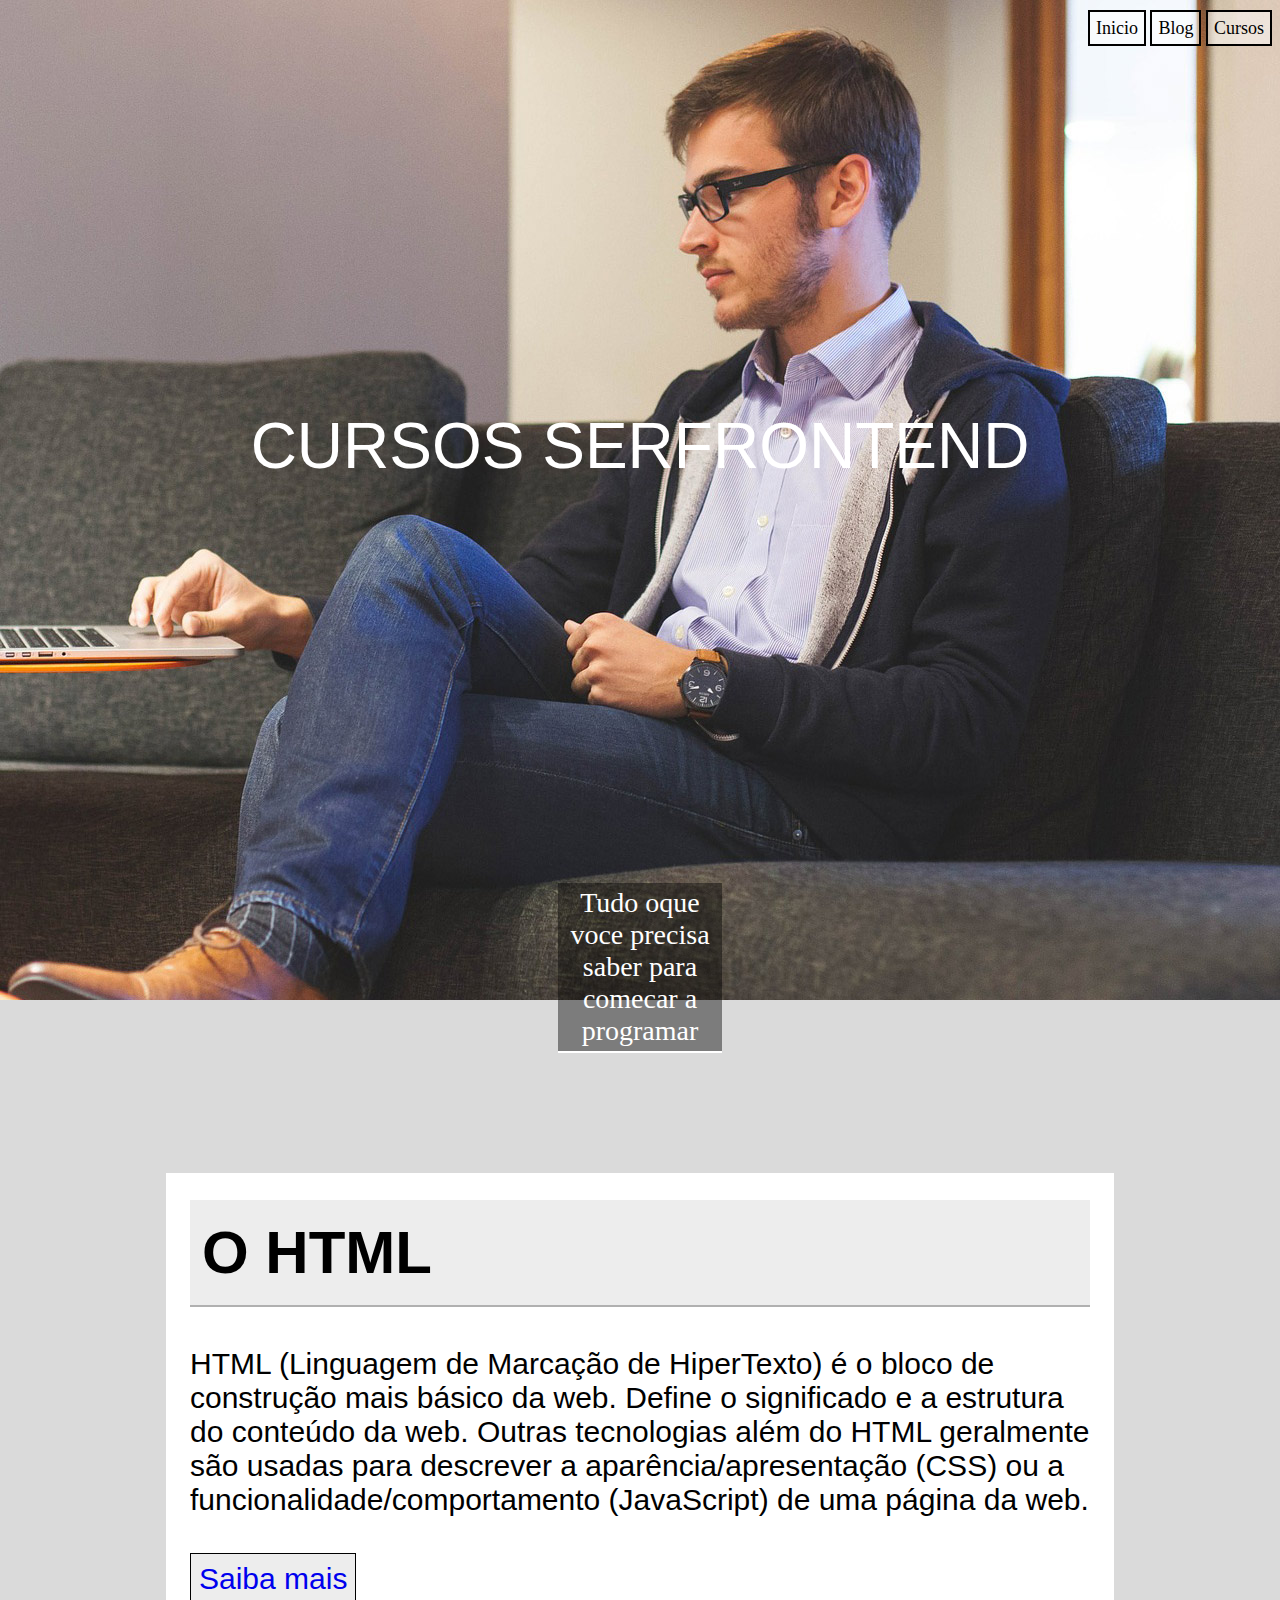
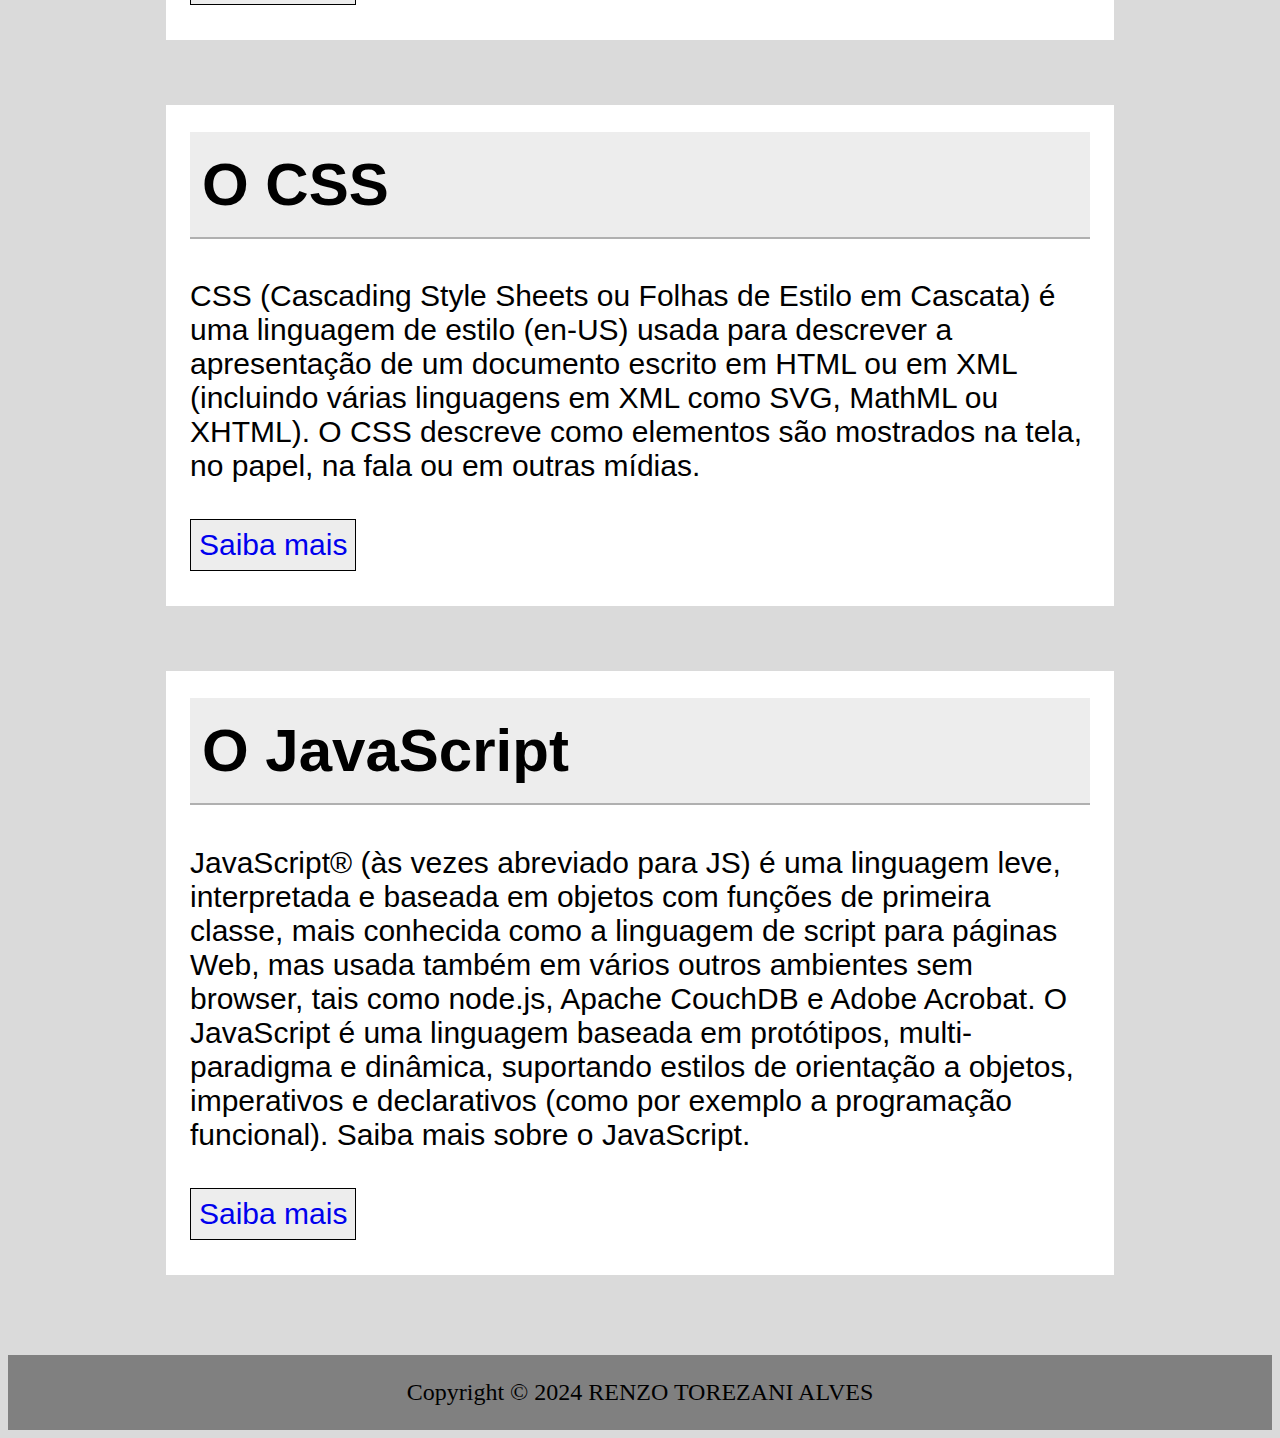
<file: index.html>
<!DOCTYPE html>
<html lang="pt-br">
<head>
    <meta charset="UTF-8">
    <meta name="author" content="Renzo Torezani">
    <link rel="stylesheet" href="index.css">
    <title>PROJETO 1</title>
</head>
<body>
    <header>
        <nav>
            <ul class="menu">
                <li><a href="#" target="_blank">Inicio</a></li>
                <li><a href="#" target="_blank">Blog</a></li>
                <li><a href="#" target="_blank">Cursos</a></li>
            </ul>

            <P class="titulo">CURSOS SERFRONTEND</P>

            <p class="pheader">Tudo oque voce precisa saber para comecar a programar</p>

        </nav>
    </header>

    <section>
        <article class="a1">
            <h1>O HTML</h1>
            <p>HTML (Linguagem de Marcação de HiperTexto) é o bloco de construção mais básico da web. Define o significado e a estrutura do conteúdo da web. Outras tecnologias além do HTML geralmente são usadas para descrever a aparência/apresentação (CSS) ou a funcionalidade/comportamento (JavaScript) de uma página da web.
                <br><br>
                <a class="article" href="#">Saiba mais</a>
                <br><br>
            </p>
        </article>
        <article>
            <h1>O CSS</h1>
            <p>CSS (Cascading Style Sheets ou Folhas de Estilo em Cascata) é uma linguagem de estilo (en-US) usada para descrever a apresentação de um documento escrito em HTML ou em XML (incluindo várias linguagens em XML como SVG, MathML ou XHTML). O CSS descreve como elementos são mostrados na tela, no papel, na fala ou em outras mídias.
                <br><br>
                <a class="article" href="#">Saiba mais</a>
                <br><br>
            </p>
        </article>
        <article>    
            <h1>O JavaScript</h1>
            <p>JavaScript® (às vezes abreviado para JS) é uma linguagem leve, interpretada e baseada em objetos com funções de primeira classe, mais conhecida como a linguagem de script para páginas Web, mas usada também em vários outros ambientes sem browser, tais como node.js, Apache CouchDB e Adobe Acrobat. O JavaScript é uma linguagem baseada em protótipos, multi-paradigma e dinâmica, suportando estilos de orientação a objetos, imperativos e declarativos (como por exemplo a programação funcional). Saiba mais sobre o JavaScript.
                <br><br>
                <a class="article" href="#">Saiba mais</a>
                <br><br>
            </p>
        </article>
    </section>

    <footer>
        Copyright &#169; 2024
        RENZO TOREZANI ALVES
    </footer>
    
</body>
</html>
</file>
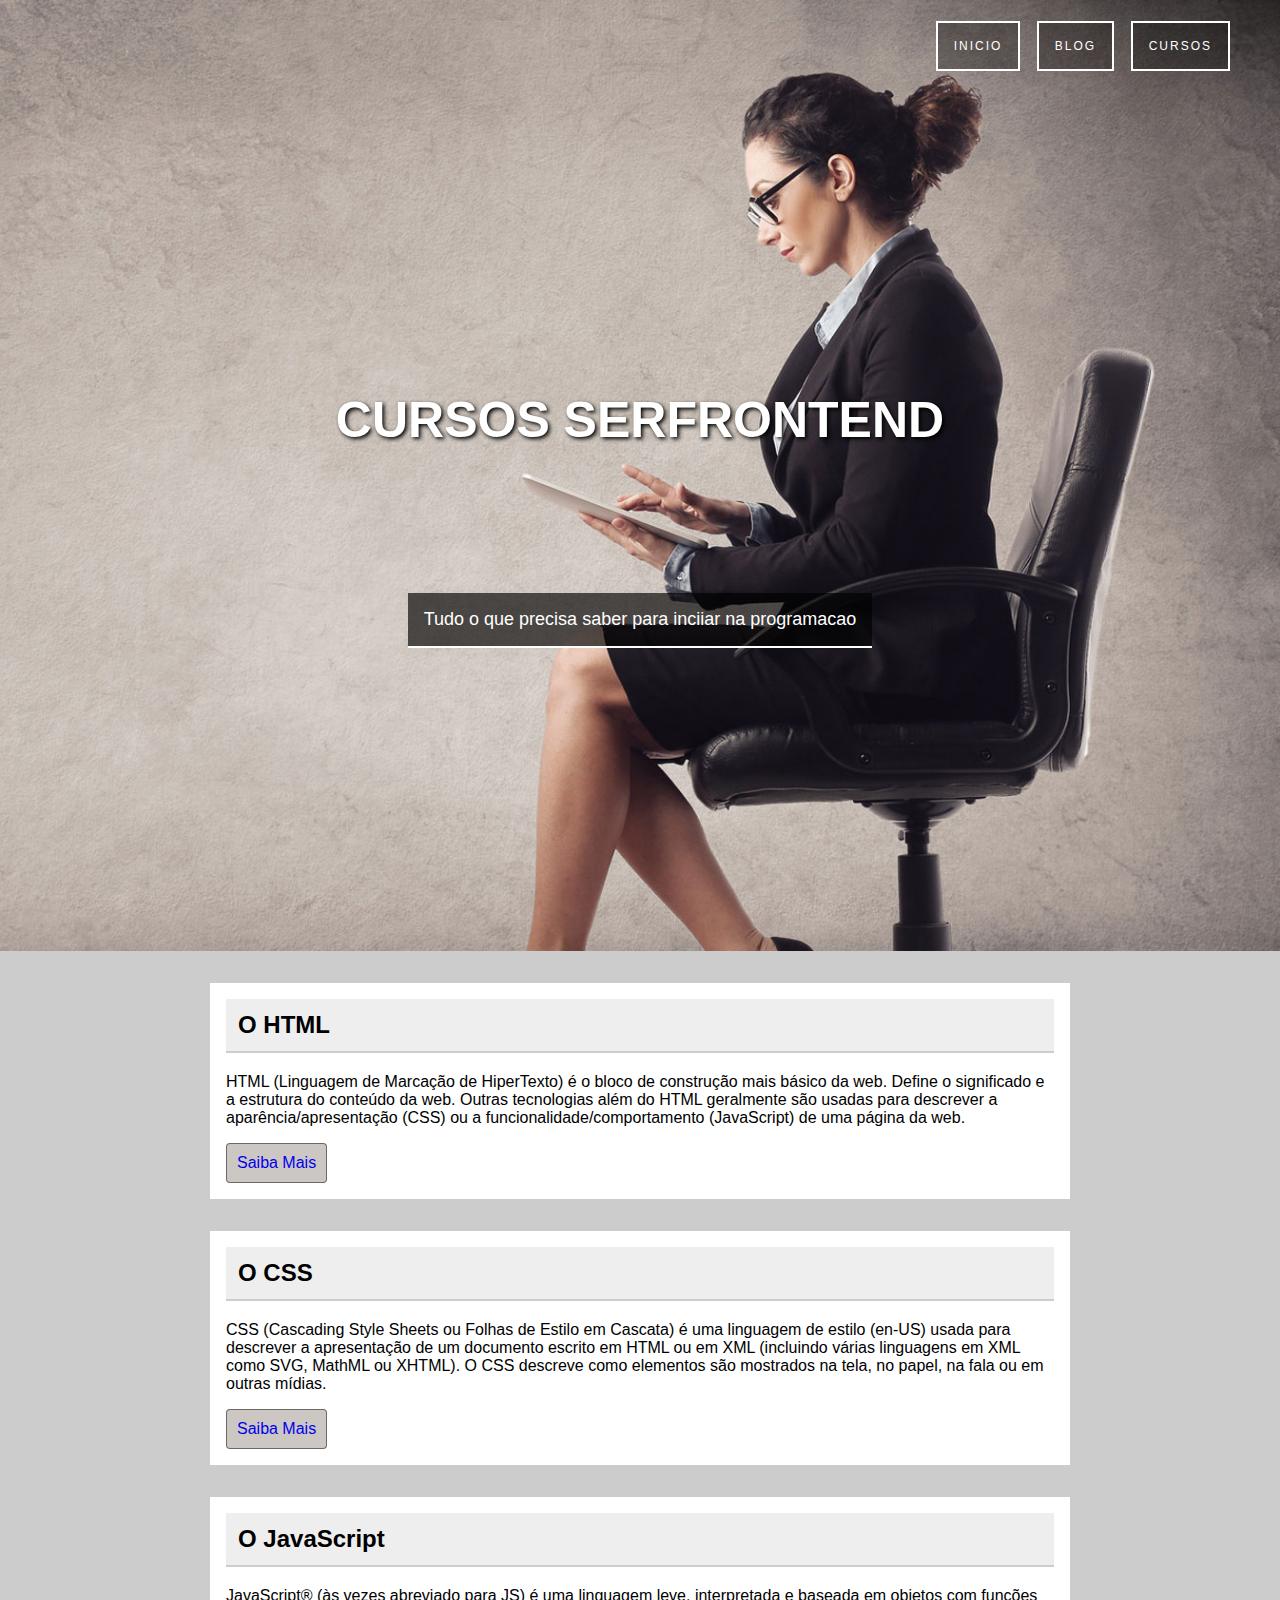
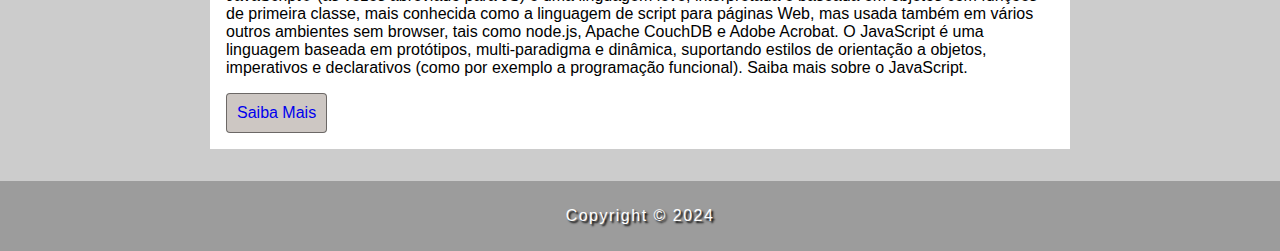
<file: index2.html>
<!DOCTYPE html>
<html lang="pt-br">
<head>
    <meta charset="UTF-8">
    <meta name="author" content="Renzo Torezani">
    <link rel="stylesheet" href="index2.css">
    <title>LandingPage SERFRONTEND</title>
</head>
<body>
    <header class="hero">
        <nav>
            <ul>
                <li><a href="#" target="_blank">Inicio</a></li>
                <li><a href="#" target="_blank">Blog</a></li>
                <li><a href="#" target="_blank">Cursos</a></li>
            </ul>
        </nav>

        <div class="hero-content">
            <h1>cursos serfrontend</h1>
            <p>Tudo o que precisa saber para inciiar na programacao</p>
        </div>     
    </header>
    
    <main>

            <section>
                <article>
                    <header>
                        <h2>
                            O HTML
                        </h2>
                    </header>
                    <p>HTML (Linguagem de Marcação de HiperTexto) é o bloco de construção mais básico da web. Define o significado e a estrutura do conteúdo da web. Outras tecnologias além do HTML geralmente são usadas para descrever a aparência/apresentação (CSS) ou a funcionalidade/comportamento (JavaScript) de uma página da web.</p>
                    <a href="#" class="btn">Saiba Mais</a>
                </article>

                <article>
                    <header>
                        <h2>
                            O CSS
                        </h2>
                    </header>
                    <p>CSS (Cascading Style Sheets ou Folhas de Estilo em Cascata) é uma linguagem de estilo (en-US) usada para descrever a apresentação de um documento escrito em HTML ou em XML (incluindo várias linguagens em XML como SVG, MathML ou XHTML). O CSS descreve como elementos são mostrados na tela, no papel, na fala ou em outras mídias.</p>
                    <a href="#" class="btn">Saiba Mais</a>
                </article>

                <article>
                    <header>
                        <h2>
                            O JavaScript
                        </h2>
                    </header>
                    <p>JavaScript® (às vezes abreviado para JS) é uma linguagem leve, interpretada e baseada em objetos com funções de primeira classe, mais conhecida como a linguagem de script para páginas Web, mas usada também em vários outros ambientes sem browser, tais como node.js, Apache CouchDB e Adobe Acrobat. O JavaScript é uma linguagem baseada em protótipos, multi-paradigma e dinâmica, suportando estilos de orientação a objetos, imperativos e declarativos (como por exemplo a programação funcional). Saiba mais sobre o JavaScript.</p>
                    <a href="#" class="btn">Saiba Mais</a>
                </article>

            </section>
        

    </main>

    <footer class="rodape">
        <p>Copyright &#0169; 2024</p>
    </footer>
</body>
</html>
</file>
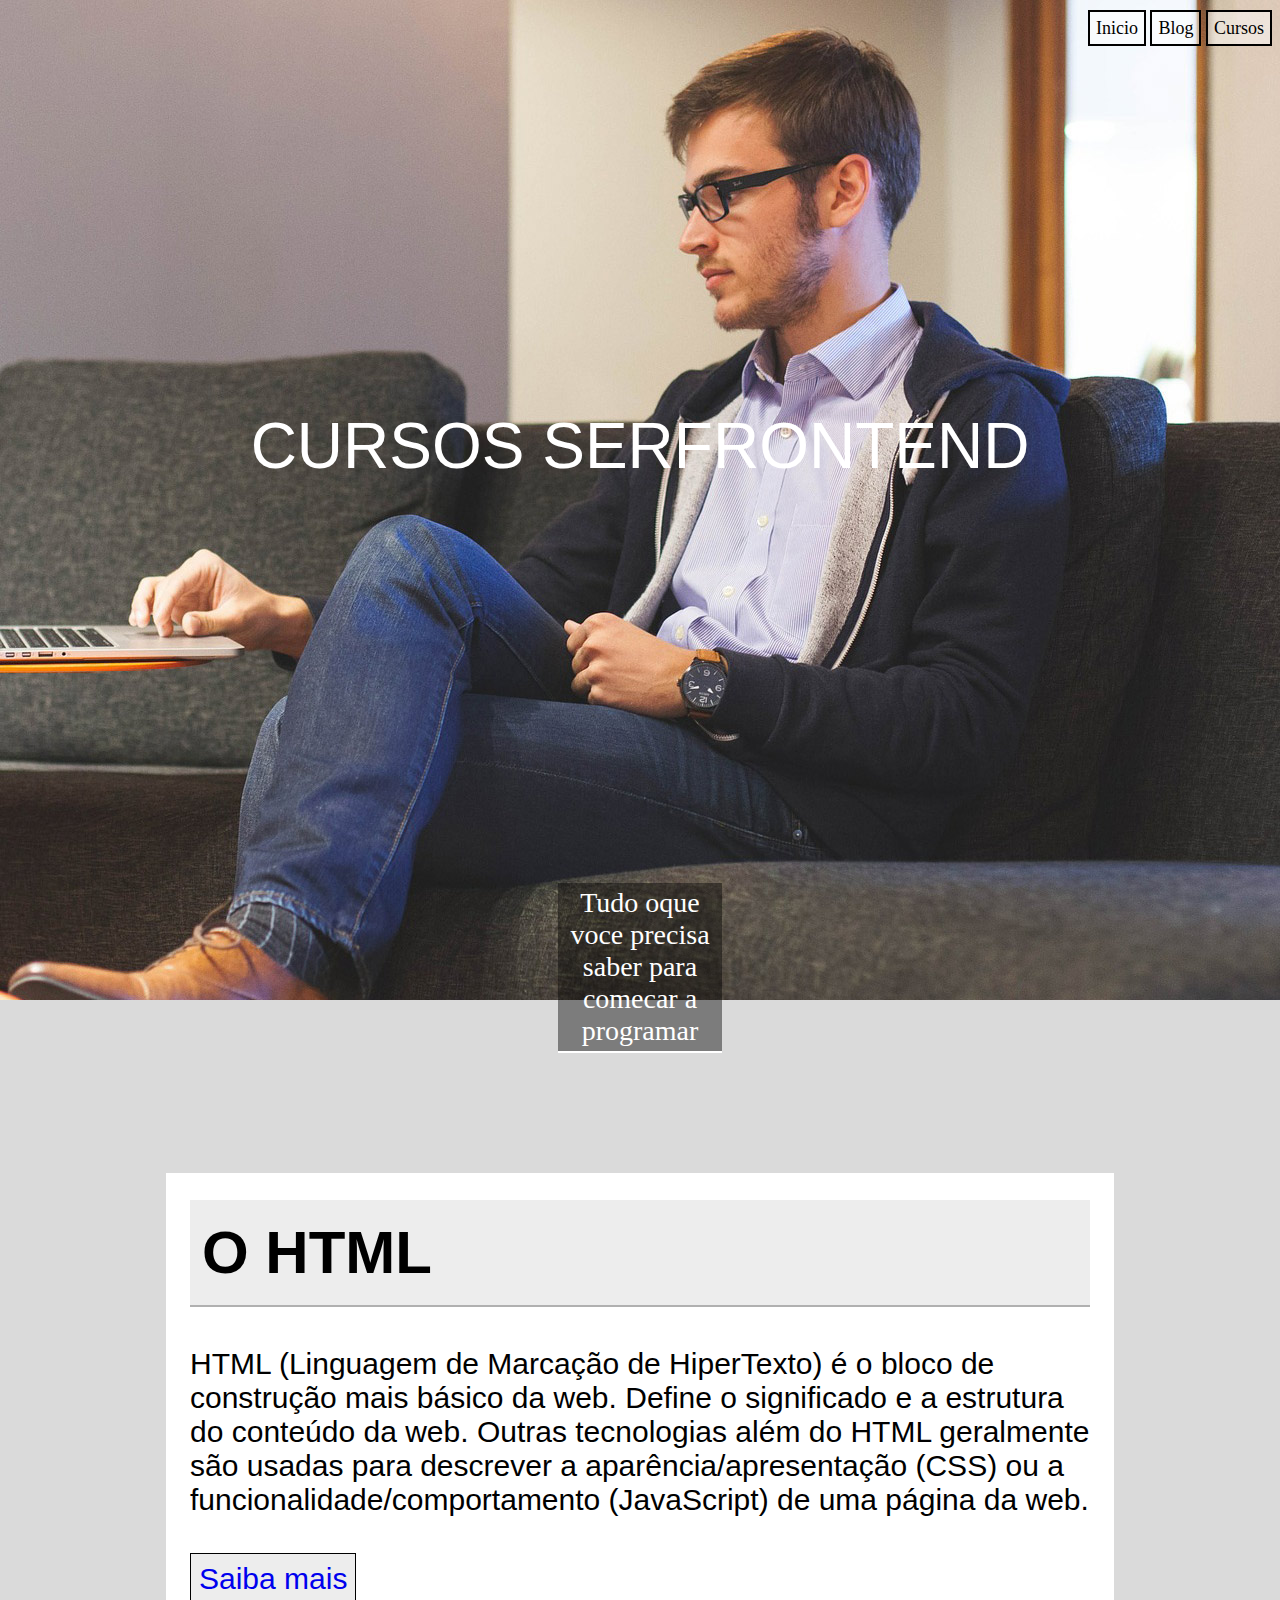
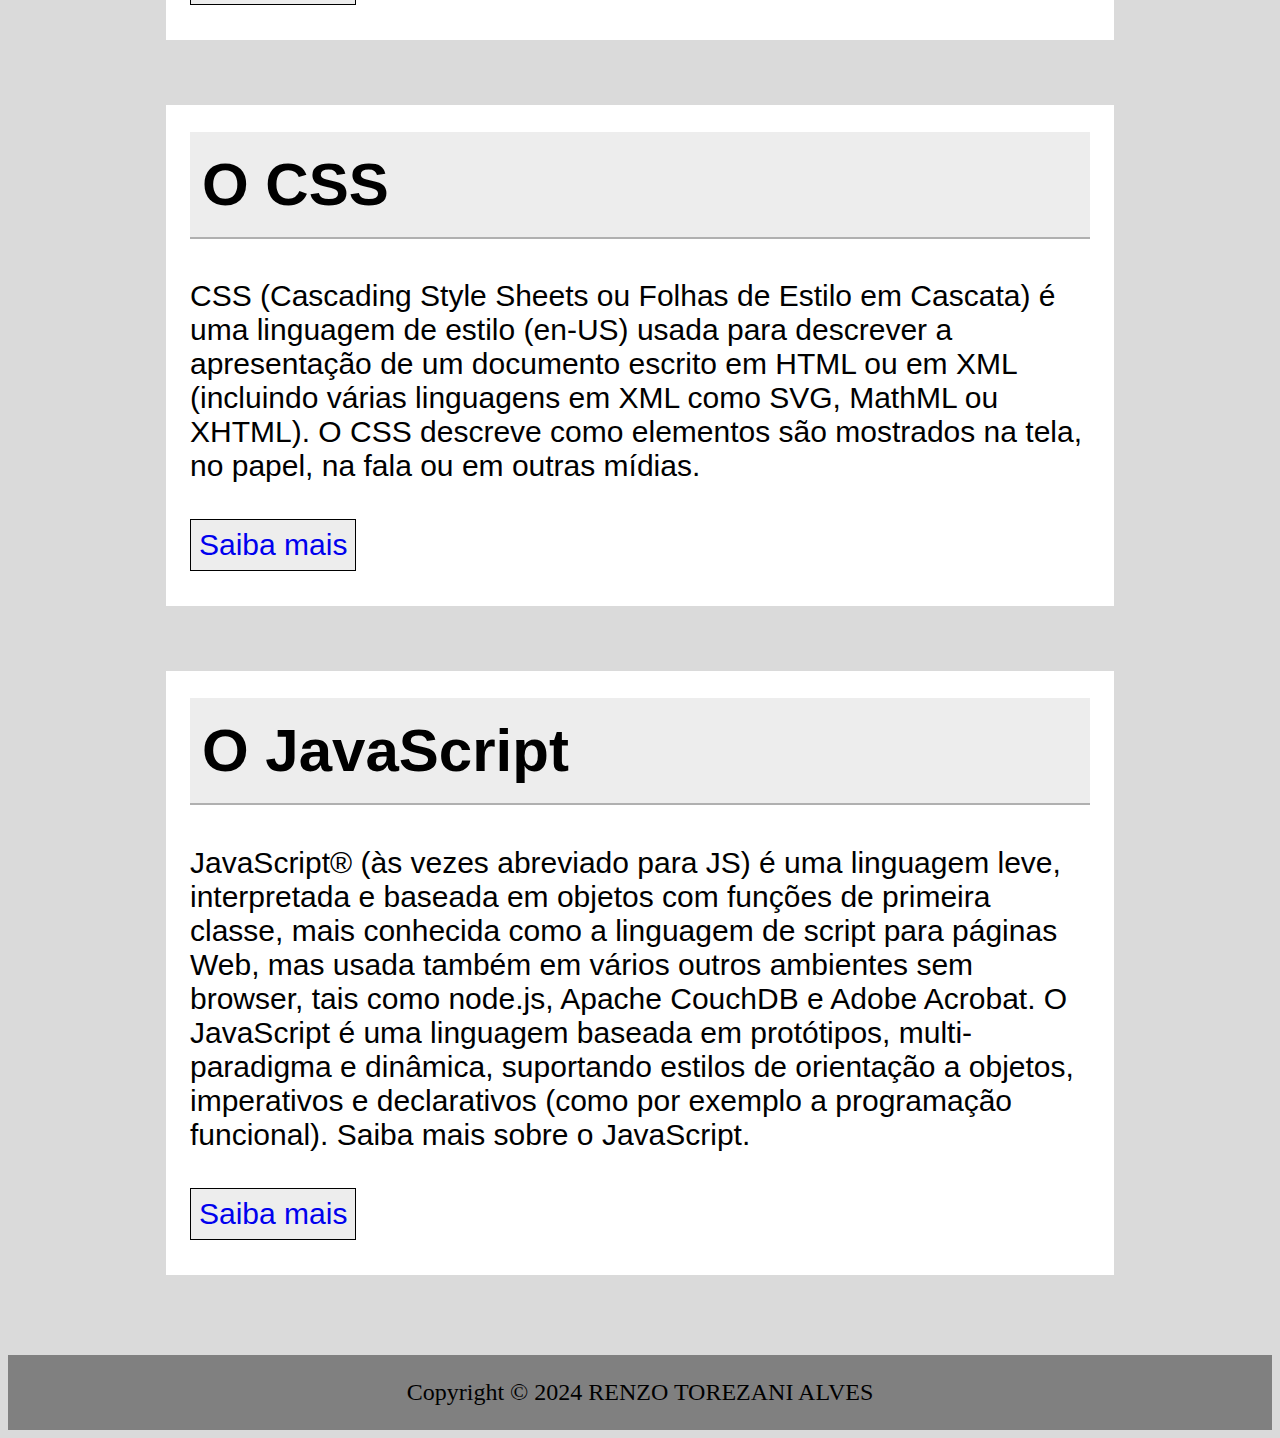
<file: projeto1.html>
<!DOCTYPE html>
<html lang="pt-br">
<head>
    <meta charset="UTF-8">
    <meta name="author" content="Renzo Torezani">
    <link rel="stylesheet" href="projeto1.css">
    <title>PROJETO 1</title>
</head>
<body>
    <header>
        <nav>
            <ul class="menu">
                <li><a href="#" target="_blank">Inicio</a></li>
                <li><a href="#" target="_blank">Blog</a></li>
                <li><a href="#" target="_blank">Cursos</a></li>
            </ul>

            <P class="titulo">CURSOS SERFRONTEND</P>

            <p class="pheader">Tudo oque voce precisa saber para comecar a programar</p>

        </nav>
    </header>

    <section>
        <article class="a1">
            <h1>O HTML</h1>
            <p>HTML (Linguagem de Marcação de HiperTexto) é o bloco de construção mais básico da web. Define o significado e a estrutura do conteúdo da web. Outras tecnologias além do HTML geralmente são usadas para descrever a aparência/apresentação (CSS) ou a funcionalidade/comportamento (JavaScript) de uma página da web.
                <br><br>
                <a class="article" href="#">Saiba mais</a>
                <br><br>
            </p>
        </article>
        <article>
            <h1>O CSS</h1>
            <p>CSS (Cascading Style Sheets ou Folhas de Estilo em Cascata) é uma linguagem de estilo (en-US) usada para descrever a apresentação de um documento escrito em HTML ou em XML (incluindo várias linguagens em XML como SVG, MathML ou XHTML). O CSS descreve como elementos são mostrados na tela, no papel, na fala ou em outras mídias.
                <br><br>
                <a class="article" href="#">Saiba mais</a>
                <br><br>
            </p>
        </article>
        <article>    
            <h1>O JavaScript</h1>
            <p>JavaScript® (às vezes abreviado para JS) é uma linguagem leve, interpretada e baseada em objetos com funções de primeira classe, mais conhecida como a linguagem de script para páginas Web, mas usada também em vários outros ambientes sem browser, tais como node.js, Apache CouchDB e Adobe Acrobat. O JavaScript é uma linguagem baseada em protótipos, multi-paradigma e dinâmica, suportando estilos de orientação a objetos, imperativos e declarativos (como por exemplo a programação funcional). Saiba mais sobre o JavaScript.
                <br><br>
                <a class="article" href="#">Saiba mais</a>
                <br><br>
            </p>
        </article>
    </section>

    <footer>
        Copyright &#169; 2024
        RENZO TOREZANI ALVES
    </footer>
    
</body>
</html>
</file>
<file: index.css>
body{
    font-size: 18px;
    color: black;
    background-color: #dadada;
    background-image: url(imagens/bg-4.jpg);
    background-repeat: no-repeat;
    background-position: top;
    background-attachment: scroll;
}

.menu{
    list-style-type: none;
    list-style-position: inside;
    text-align: right;
}

.menu li{
    display: inline-block;
    padding:0px;
}

.menu a{
    text-decoration: none;
    padding: 6px;
    background-color: rgba(255, 255, 255, 0.483) ;
    border: 2px solid black;
    color: black;
}

.menu a:visited{
    color: black;
}

.menu a:hover{
    color: white;
    background-color: rgba(0, 0, 0, 0.443);
    border: 2px solid white;
}

.titulo{
    font-family: sans-serif;
    font-size: 64px;
    text-align: center;
    color: white;
    margin-top: 370px;
}

.pheader{
    text-align: center;
    margin-top: 400px;
    margin-right: 550px;
    margin-left: 550px;
    color: white;
    padding: 4px 6px;
    background-color: rgba(0, 0, 0, 0.43);
    border-bottom: 2px solid white;
    font-size: 28px;
    display: block;
    width: fit-content;
}

article{
    margin-top:65px;
    font-family: 'Segoe UI', Tahoma, Geneva, Verdana, sans-serif;
    font-size: 30px;
    padding: 24px 24px 1px 24px;
    background-color: white;
    margin-right: 12.5%;
    margin-left: 12.5%;
    margin-bottom: 0px;
}

.a1{
    margin-top: 120px;
}
 
h1{
    padding: 18px 12px;
    background-color: #dedede8c;
    margin-top: 3px;
    border-bottom: 2px solid #b0b0b0;
}
.article{
    margin-top: 2px;
    margin-bottom: 0px;
    background-color: #dedede8c;
    padding: 8px;
    display: inline-block;
    text-decoration: none;
    border: 1px solid black;
}

.article:visited{
    color:black;
}

.article:hover{
    color: white;
    background-color: rgba(0, 0, 0, 0.511);
    border: 1px solid white;
}

p{
    margin-bottom: 0px;
}

footer{
    font-size: 24px;
    margin-top: 80px;
    /* margin-right: 25%;
    margin-left: 25%; */
    text-align: center;
    margin-bottom: 0px;
    padding: 24px;
    background-color: grey;
}
</file>
<file: index2.css>
body{
    margin:0;
    font-family: Arial, Helvetica, sans-serif;
    background-color: #ccc;
}

.hero {
    background-image: url(imagens/bg-1.jpg);
    height: 950px;
    background-size: cover;
    background-position: right bottom;
    padding-top: 1px;
}

.hero-content {
margin: 320px auto 0;
width: 80%;
text-align: center;
color: white;
}

.hero-content h1{
    font-size: 50px;
    text-shadow: 2px 2px 4px black;
    text-transform: uppercase;
}

.hero-content p{
    background-color: rgba(0, 0, 0, 0.65) ;
    font-size: 18px;
    display: inline-block;
    padding: 16px;
    border-bottom: 2px solid;
    margin-top: 110px;
}

.hero nav ul{
    margin: 20px 50px 0px 0px;
    text-align: right;
    
}

.hero nav li{
    display: inline-block;
    list-style-type: none;
    border: 2px solid white;
    margin-left: 12px;
}

.hero nav a{
    background-color: rgba(0,0,0, .3);
    padding: 16px;
    display: block;
    text-decoration: none;
    color: white;
    text-transform: uppercase;
    font-size: 12px;
    letter-spacing: 2px ;
}

.hero nav a:hover{
    background-color: rgba(0,0,0, .56)
}

main{
    width: 90%;
    margin: auto;
    max-width: 860px;
}

section{
    padding-top: 32px;
}

article{
    background-color: white;
    padding:16px;
    margin-bottom: 32px;
}

article h2{
    border-bottom: 2px solid #ccc;
    background-color: #eee;
    padding: 12px;
    margin-top: 0px;
}

.btn{
    background-color: #cdc7c3;
    display: inline-block;
    padding: 10px;
    border: 1px solid rgba(0, 0, 0, 0.475);
    border-radius: 4px;
    text-decoration: none;
    
}

.btn:hover{
    background-color: #7a777698;
}

.btn:visited{
    color: black;
}

.rodape{
    color: white;
    text-align: center;
    background-color: #78787891;
    text-shadow: 2px 2px 2px black;
    padding: 10px;
    letter-spacing: 1.5px;
}
</file>
<file: projeto1.css>
body{
    font-size: 18px;
    color: black;
    background-color: #dadada;
    background-image: url(imagens/bg-4.jpg);
    background-repeat: no-repeat;
    background-position: top;
    background-attachment: scroll;
}

.menu{
    list-style-type: none;
    list-style-position: inside;
    text-align: right;
}

.menu li{
    display: inline-block;
    padding:0px;
}

.menu a{
    text-decoration: none;
    padding: 6px;
    background-color: rgba(255, 255, 255, 0.483) ;
    border: 2px solid black;
    color: black;
}

.menu a:visited{
    color: black;
}

.menu a:hover{
    color: white;
    background-color: rgba(0, 0, 0, 0.443);
    border: 2px solid white;
}

.titulo{
    font-family: sans-serif;
    font-size: 64px;
    text-align: center;
    color: white;
    margin-top: 370px;
}

.pheader{
    text-align: center;
    margin-top: 400px;
    margin-right: 550px;
    margin-left: 550px;
    color: white;
    padding: 4px 6px;
    background-color: rgba(0, 0, 0, 0.43);
    border-bottom: 2px solid white;
    font-size: 28px;
}

article{
    margin-top:65px;
    font-family: 'Segoe UI', Tahoma, Geneva, Verdana, sans-serif;
    font-size: 30px;
    padding: 24px 24px 1px 24px;
    background-color: white;
    margin-right: 12.5%;
    margin-left: 12.5%;
    margin-bottom: 0px;
}

.a1{
    margin-top: 120px;
}
 
h1{
    padding: 18px 12px;
    background-color: #dedede8c;
    margin-top: 3px;
    border-bottom: 2px solid #b0b0b0;
}
.article{
    margin-top: 2px;
    margin-bottom: 0px;
    background-color: #dedede8c;
    padding: 8px;
    display: inline-block;
    text-decoration: none;
    border: 1px solid black;
}

.article:visited{
    color:black;
}

.article:hover{
    color: white;
    background-color: rgba(0, 0, 0, 0.511);
    border: 1px solid white;
}

p{
    margin-bottom: 0px;
}

footer{
    font-size: 24px;
    margin-top: 80px;
    /* margin-right: 25%;
    margin-left: 25%; */
    text-align: center;
    margin-bottom: 0px;
    padding: 24px;
    background-color: grey;
}
</file>
